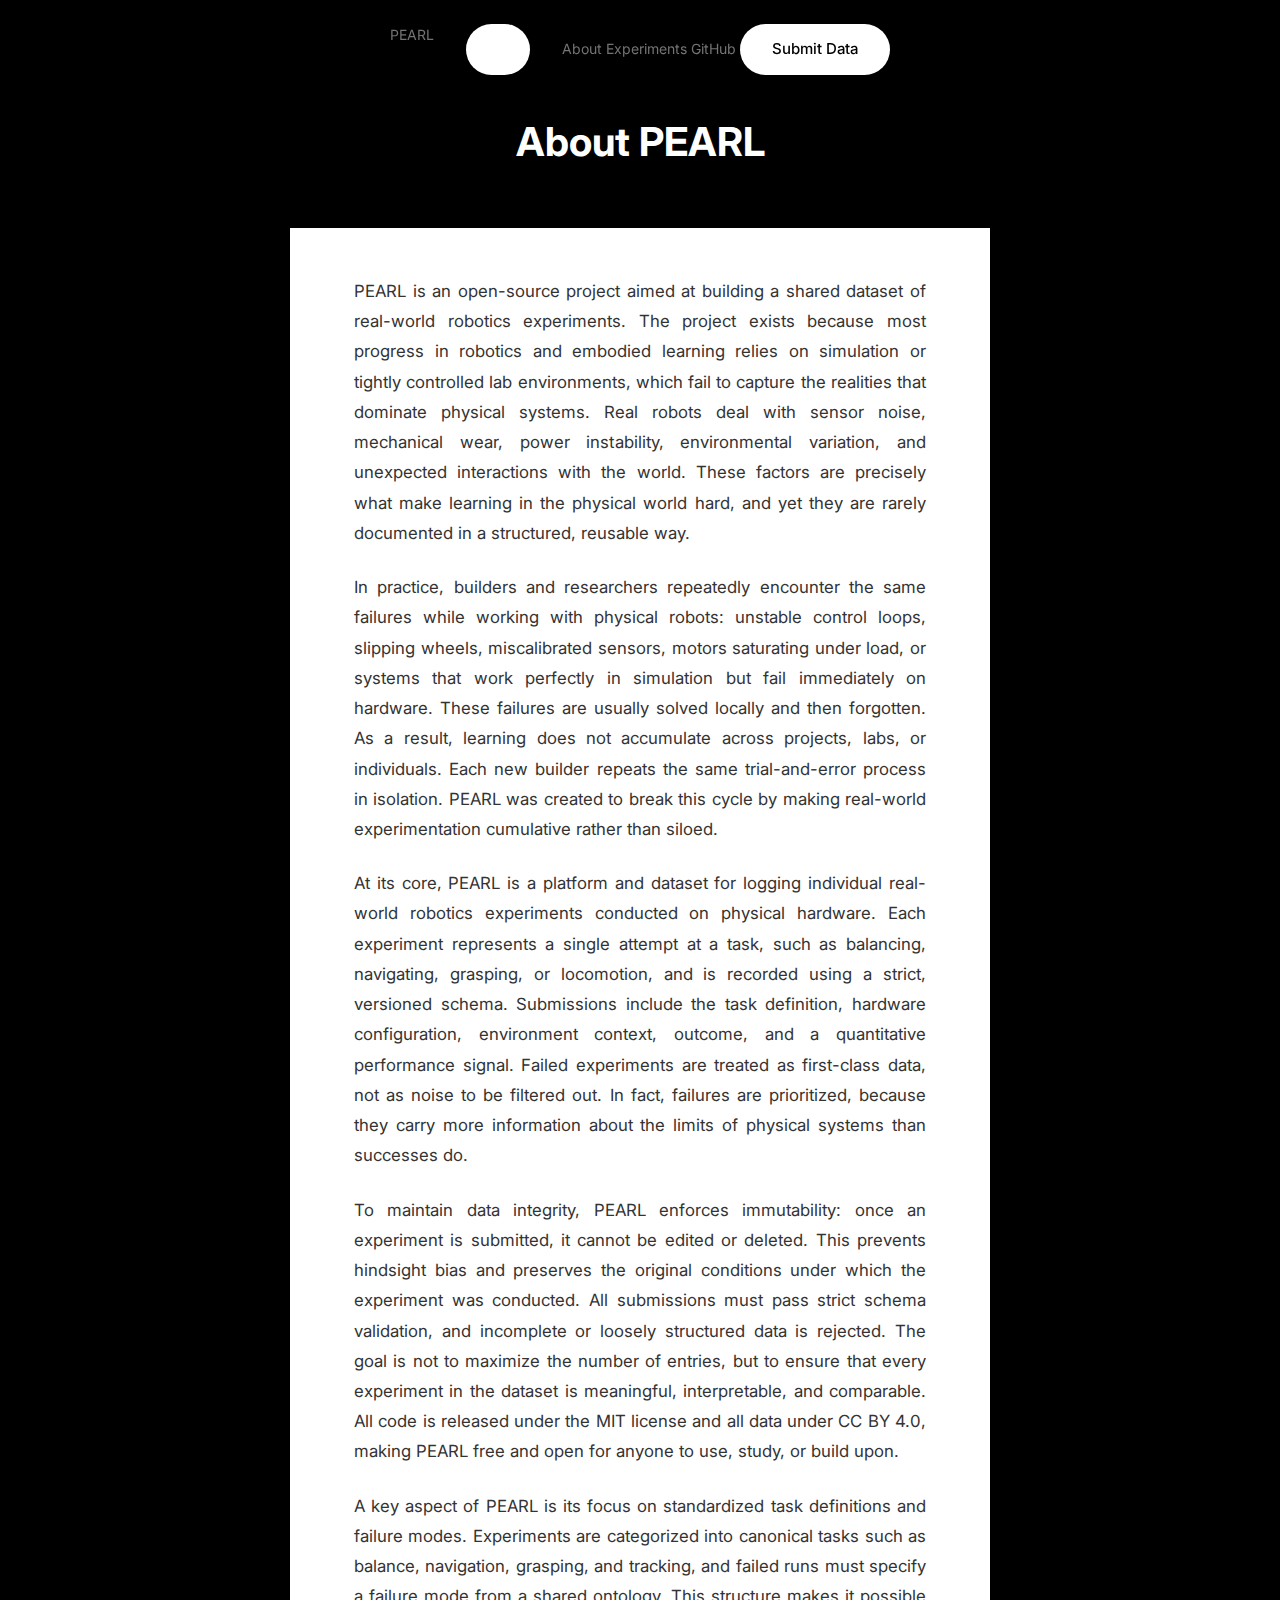
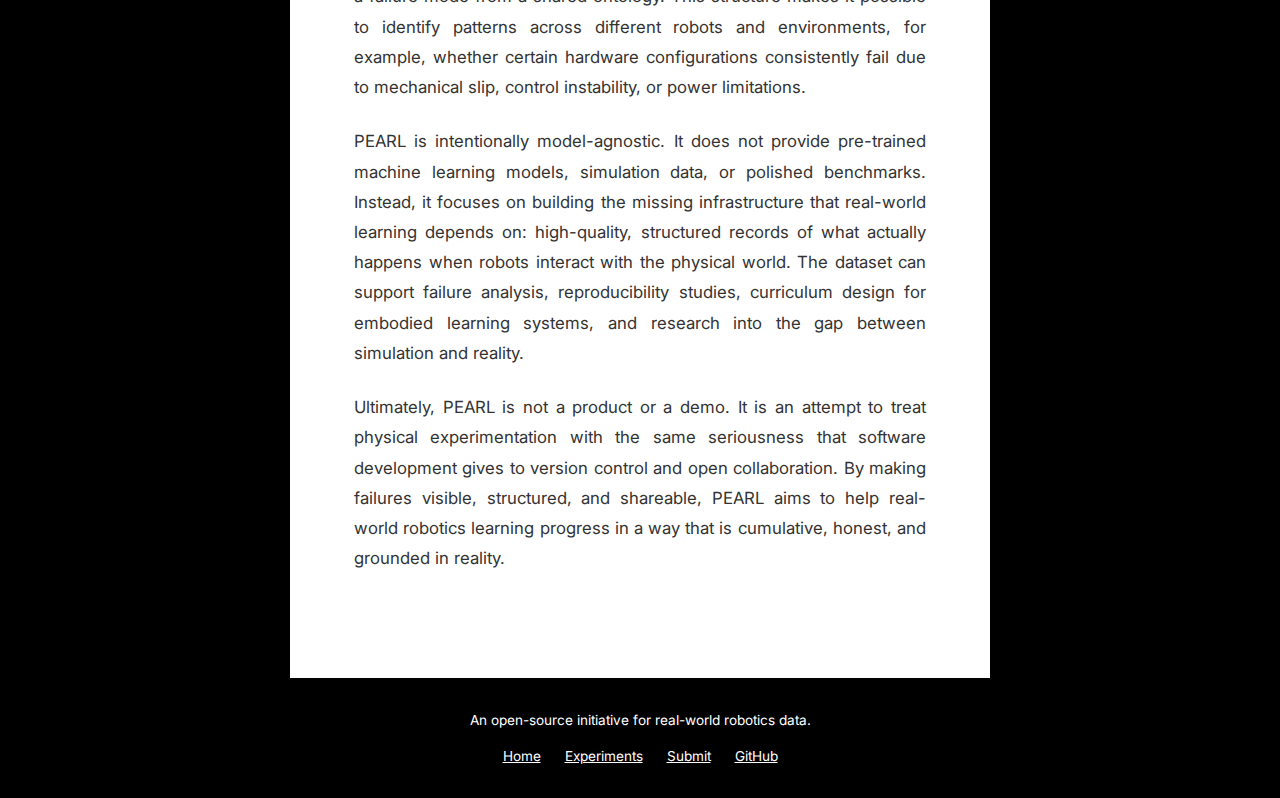
<file: web/about.html>
<!DOCTYPE html>
<html lang="en">
<head>
    <meta charset="UTF-8">
    <meta name="viewport" content="width=device-width, initial-scale=1.0, viewport-fit=cover">
    <meta name="theme-color" content="#0e2b54">
    <meta name="description" content="About PEARL - Open-source real-world robotics experiment data">
    <meta http-equiv="X-Content-Type-Options" content="nosniff">
    <meta http-equiv="X-Frame-Options" content="DENY">
    <meta name="referrer" content="strict-origin-when-cross-origin">
    <link rel="icon" type="image/png" href="favicon.png">
    <link rel="apple-touch-icon" href="apple-touch-icon.png">
    <title>About - PEARL</title>
    <link rel="stylesheet" href="styles.css?v=9">
    <style>
        .about-header {
            background: var(--bg);
            padding: 5rem 1.5rem 2rem;
            text-align: center;
        }
        .about-header h1 {
            font-size: clamp(1.75rem, 5vw, 2.5rem);
            margin-bottom: 0.5rem;
        }
        .about-content {
            max-width: 700px;
            margin: 0 auto;
            padding: 2rem 1.5rem 4rem;
            background: white;
            color: #333;
        }
        .about-content p {
            font-size: clamp(0.95rem, 2.5vw, 1.05rem);
            margin-bottom: 1.5rem;
            line-height: 1.8;
            text-align: justify;
        }
        .about-footer {
            background: var(--bg-dark);
            padding: 2rem 1.5rem;
            text-align: center;
        }
        .about-footer p {
            color: var(--text-muted);
            font-size: 0.85rem;
            margin-bottom: 1rem;
        }
        .about-footer-links {
            display: flex;
            justify-content: center;
            gap: 1.5rem;
            flex-wrap: wrap;
        }
        .about-footer-links a {
            color: var(--text-muted);
            font-size: 0.85rem;
        }
        .about-footer-links a:hover {
            color: white;
        }
        @media (min-width: 769px) {
            .about-header {
                padding: 7rem 3rem 3rem;
            }
            .about-content {
                padding: 3rem 4rem 5rem;
            }
        }
    </style>
</head>
<body>
    <nav>
        <a href="index.html" class="nav-logo">PEARL</a>
        <button class="menu-toggle" aria-label="Menu">
            <span></span>
            <span></span>
            <span></span>
        </button>
        <div class="nav-links">
            <a href="about.html">About</a>
            <a href="experiments.html">Experiments</a>
            <a href="https://github.com/ProjectPearl/Pearl" target="_blank" rel="noopener noreferrer">GitHub</a>
            <a href="submit.html" class="btn">Submit Data</a>
        </div>
    </nav>
    <div class="about-header">
        <h1>About PEARL</h1>
    </div>
    <div class="about-content">
        <p>
            PEARL is an open-source project aimed at building a shared dataset of real-world robotics experiments. The project exists because most progress in robotics and embodied learning relies on simulation or tightly controlled lab environments, which fail to capture the realities that dominate physical systems. Real robots deal with sensor noise, mechanical wear, power instability, environmental variation, and unexpected interactions with the world. These factors are precisely what make learning in the physical world hard, and yet they are rarely documented in a structured, reusable way.
        </p>
        <p>
            In practice, builders and researchers repeatedly encounter the same failures while working with physical robots: unstable control loops, slipping wheels, miscalibrated sensors, motors saturating under load, or systems that work perfectly in simulation but fail immediately on hardware. These failures are usually solved locally and then forgotten. As a result, learning does not accumulate across projects, labs, or individuals. Each new builder repeats the same trial-and-error process in isolation. PEARL was created to break this cycle by making real-world experimentation cumulative rather than siloed.
        </p>
        <p>
            At its core, PEARL is a platform and dataset for logging individual real-world robotics experiments conducted on physical hardware. Each experiment represents a single attempt at a task, such as balancing, navigating, grasping, or locomotion, and is recorded using a strict, versioned schema. Submissions include the task definition, hardware configuration, environment context, outcome, and a quantitative performance signal. Failed experiments are treated as first-class data, not as noise to be filtered out. In fact, failures are prioritized, because they carry more information about the limits of physical systems than successes do.
        </p>
        <p>
            To maintain data integrity, PEARL enforces immutability: once an experiment is submitted, it cannot be edited or deleted. This prevents hindsight bias and preserves the original conditions under which the experiment was conducted. All submissions must pass strict schema validation, and incomplete or loosely structured data is rejected. The goal is not to maximize the number of entries, but to ensure that every experiment in the dataset is meaningful, interpretable, and comparable. All code is released under the MIT license and all data under CC BY 4.0, making PEARL free and open for anyone to use, study, or build upon.
        </p>
        <p>
            A key aspect of PEARL is its focus on standardized task definitions and failure modes. Experiments are categorized into canonical tasks such as balance, navigation, grasping, and tracking, and failed runs must specify a failure mode from a shared ontology. This structure makes it possible to identify patterns across different robots and environments, for example, whether certain hardware configurations consistently fail due to mechanical slip, control instability, or power limitations.
        </p>
        <p>
            PEARL is intentionally model-agnostic. It does not provide pre-trained machine learning models, simulation data, or polished benchmarks. Instead, it focuses on building the missing infrastructure that real-world learning depends on: high-quality, structured records of what actually happens when robots interact with the physical world. The dataset can support failure analysis, reproducibility studies, curriculum design for embodied learning systems, and research into the gap between simulation and reality.
        </p>
        <p>
            Ultimately, PEARL is not a product or a demo. It is an attempt to treat physical experimentation with the same seriousness that software development gives to version control and open collaboration. By making failures visible, structured, and shareable, PEARL aims to help real-world robotics learning progress in a way that is cumulative, honest, and grounded in reality.
        </p>
    </div>
    <div class="about-footer">
        <p>An open-source initiative for real-world robotics data.</p>
        <div class="about-footer-links">
            <a href="index.html">Home</a>
            <a href="experiments.html">Experiments</a>
            <a href="submit.html">Submit</a>
            <a href="https://github.com/ProjectPearl/Pearl" target="_blank" rel="noopener noreferrer">GitHub</a>
        </div>
    </div>
    <script>
    (function(){
        var toggle = document.querySelector('.menu-toggle');
        var nav = document.querySelector('.nav-links');
        toggle.addEventListener('click', function() {
            toggle.classList.toggle('active');
            nav.classList.toggle('active');
            document.body.style.overflow = nav.classList.contains('active') ? 'hidden' : '';
        });
        nav.querySelectorAll('a').forEach(function(a) {
            a.addEventListener('click', function() {
                toggle.classList.remove('active');
                nav.classList.remove('active');
                document.body.style.overflow = '';
            });
        });
    })();
    </script>
</body>
</html>
</file>
<file: web/styles.css>
/* PEARL - Minimal Dark Theme */

@import url('https://fonts.googleapis.com/css2?family=Inter:wght@400;500;600&display=swap');

:root {
    --black: #000;
    --white: #fff;
    --gray-400: #a3a3a3;
    --gray-500: #737373;
    --gray-600: #525252;
    --gray-800: #262626;
    --gray-900: #171717;
    --success: #22c55e;
    --error: #ef4444;
}

* { box-sizing: border-box; margin: 0; padding: 0; }

body {
    font-family: 'Inter', -apple-system, sans-serif;
    background: var(--black);
    color: var(--white);
    line-height: 1.5;
    -webkit-font-smoothing: antialiased;
}

/* Nav */
nav {
    display: flex;
    justify-content: center;
    gap: 2rem;
    padding: 1.5rem;
    position: fixed;
    top: 0;
    left: 0;
    right: 0;
    background: rgba(0,0,0,0.8);
    backdrop-filter: blur(20px);
    z-index: 100;
}

nav a {
    color: var(--gray-500);
    text-decoration: none;
    font-size: 0.875rem;
    transition: color 0.2s;
}

nav a:hover, nav a.active { color: var(--white); }

/* Buttons */
.btn {
    display: inline-block;
    padding: 0.875rem 2rem;
    background: var(--white);
    color: var(--black);
    text-decoration: none;
    border-radius: 100px;
    font-size: 0.9375rem;
    font-weight: 500;
    transition: all 0.2s;
}

.btn:hover { opacity: 0.9; transform: scale(1.02); }
.btn.secondary { background: transparent; color: var(--white); border: 1px solid var(--gray-600); }
.btn.secondary:hover { border-color: var(--gray-400); }

.cta-group { display: flex; gap: 1rem; }

/* Forms */
.form-section {
    background: var(--gray-900);
    border-radius: 12px;
    padding: 1.5rem;
    margin-bottom: 1rem;
}

.form-section h3 {
    font-size: 0.875rem;
    font-weight: 500;
    color: var(--gray-400);
    margin-bottom: 1rem;
    padding-bottom: 0.75rem;
    border-bottom: 1px solid var(--gray-800);
}

.form-row {
    display: grid;
    grid-template-columns: repeat(auto-fit, minmax(140px, 1fr));
    gap: 1rem;
}

label { display: block; margin-bottom: 1rem; }
label:last-child { margin-bottom: 0; }

label span {
    display: block;
    font-size: 0.8125rem;
    color: var(--gray-500);
    margin-bottom: 0.375rem;
}

label span.required::after { content: ' *'; color: var(--error); }

input, select, textarea {
    width: 100%;
    padding: 0.75rem 1rem;
    background: var(--black);
    border: 1px solid var(--gray-800);
    border-radius: 8px;
    color: var(--white);
    font-family: inherit;
    font-size: 0.9375rem;
    transition: border-color 0.2s;
}

input:focus, select:focus, textarea:focus {
    outline: none;
    border-color: var(--gray-600);
}

input::placeholder, textarea::placeholder { color: var(--gray-600); }

select {
    cursor: pointer;
    appearance: none;
    background-image: url("data:image/svg+xml,%3Csvg xmlns='http://www.w3.org/2000/svg' width='12' height='12'%3E%3Cpath fill='%23737373' d='M6 8L1 3h10z'/%3E%3C/svg%3E");
    background-repeat: no-repeat;
    background-position: right 1rem center;
}

textarea { resize: vertical; min-height: 80px; }

button {
    padding: 0.875rem 2rem;
    background: var(--white);
    color: var(--black);
    border: none;
    border-radius: 100px;
    font-family: inherit;
    font-size: 0.9375rem;
    font-weight: 500;
    cursor: pointer;
    transition: all 0.2s;
}

button:hover { opacity: 0.9; }

/* Badge */
.badge {
    display: inline-block;
    padding: 0.25rem 0.625rem;
    font-size: 0.75rem;
    font-weight: 500;
    border-radius: 100px;
}

.badge.success { background: rgba(34,197,94,0.15); color: var(--success); }
.badge.failure { background: rgba(239,68,68,0.15); color: var(--error); }

/* Messages */
.validation-result {
    margin-top: 1rem;
    padding: 1rem;
    border-radius: 8px;
    font-size: 0.9375rem;
}

.validation-result.success { background: rgba(34,197,94,0.1); color: var(--success); }
.validation-result.error { background: rgba(239,68,68,0.1); color: var(--error); }

/* Loading */
.loading {
    text-align: center;
    padding: 3rem;
    color: var(--gray-500);
}

/* Footer */
footer {
    text-align: center;
    padding: 3rem;
    color: var(--gray-600);
    font-size: 0.8125rem;
}

/* Responsive */
@media (max-width: 600px) {
    nav { gap: 1rem; padding: 1rem; }
    .cta-group { flex-direction: column; }
    .form-row { grid-template-columns: 1fr; }
}
</file>
